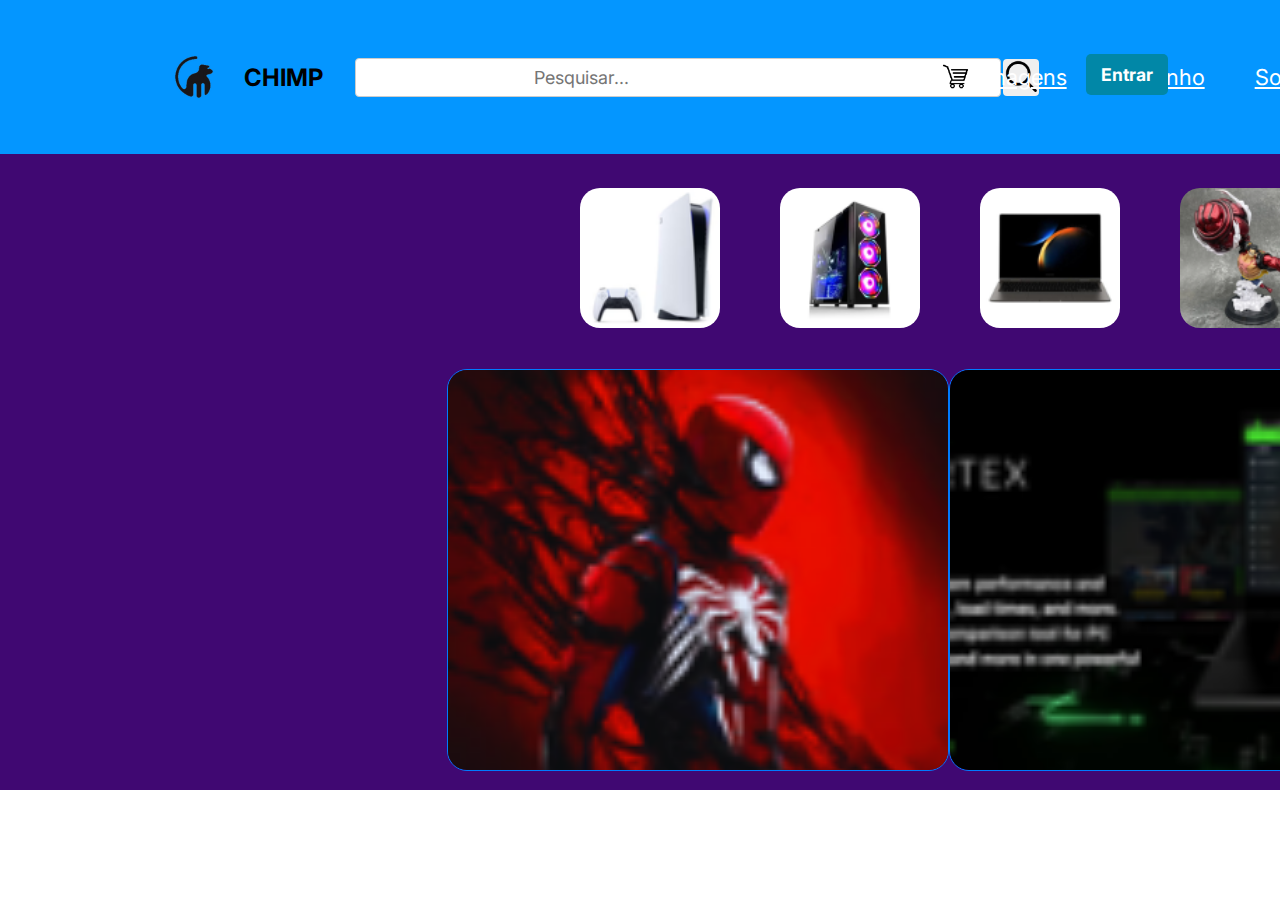
<file: index.html>
<!DOCTYPE html>
<html lang="pt-br">
<head>
    <meta charset="UTF-8">
    <meta name="viewport" content="width=device-width, initial-scale=1.0">
    <title>Chimp</title>
    <link rel="stylesheet" href="style.css">
    <link rel="stylesheet" href="Java.js">
    <link href='https://unpkg.com/boxicons@2.1.4/css/boxicons.min.css' rel='stylesheet'>
</head>
<body>
    <header>
        <nav class="nav-bar">
            <div class="logo">
                <img src="img/001.png"> <h2>CHIMP</h2>
            </div>  
          
          
            <form id="search-form"  >   
                <input type="text" id="search-input" placeholder="Pesquisar...">
                <button type="submit"><img src="img/002.png" width="32,5px"></button>
              </form>
      
           
    
            <div class="nav-list">
                <ul>
                    <li class="nav-item"> <a href="inicio.html" class="nav-link"><u>Inicío</u></a></li>
                    <li class="nav-item1"> <a href="imagens.html" class="nav-link"><u>Imagens</u></a></li>
                    <li class="nav-item2"> <a href="carrinho.html" class="nav-link"><u>Carrinho</u> </a></li>
                    <li class="nav-item3"> <a href="Sobre.html" class="nav-link"><u>Sobre</u></a></li>
                </ul>
            </div>
            
                <ul>
                    <div class="carrinho"><img src="img/010.png" ></div>
                </ul>
        

            <div class="login-button">
                <button><a href="entrar.php"> Entrar</a></button>
            </div>
     
          
        </nav>
     </div>   
    </header>

   
    <div class="barra2">
        <div class="container2">

            <div class="nav-list">
                <ul>
            <div class="quadro_pesquisa">
                <li class="nav-item"> <a href="consoles.html" class="nav-link"> <img src="img/005.png" alt="#"></a></li>
            </div>
    
            <div class="quadro_pesquisa2">
                <li class="nav-item"> <a href="computadores.html" class="nav-link"><img src="img/006.png" alt="#"></a></li>
            </div>
            <div class="quadro_pesquisa3">
                <li class="nav-item"> <a href="notbooks.html" class="nav-link"><img src="img/007.png" alt="#"></a></li>
            </div>
    
            <div class="quadro_pesquisa4">
                <li class="nav-item"> <a href="actionfigure.html" class="nav-link"> <img src="img/008.png" alt="#"></a></li>
            </div>
        </ul>
    </div>
        </div>
        </nav>
    </div>

    

    <nav class="barra">
    <div class="container">
    <div class="quadro">
        <img src="img/003.png" alt="#">
      </div>

      <div class="quadro2">
        <img src="img/004.png" alt="#">
      </div>
    </div>
    </nav>
  

      
    
</body>
</html>
</file>
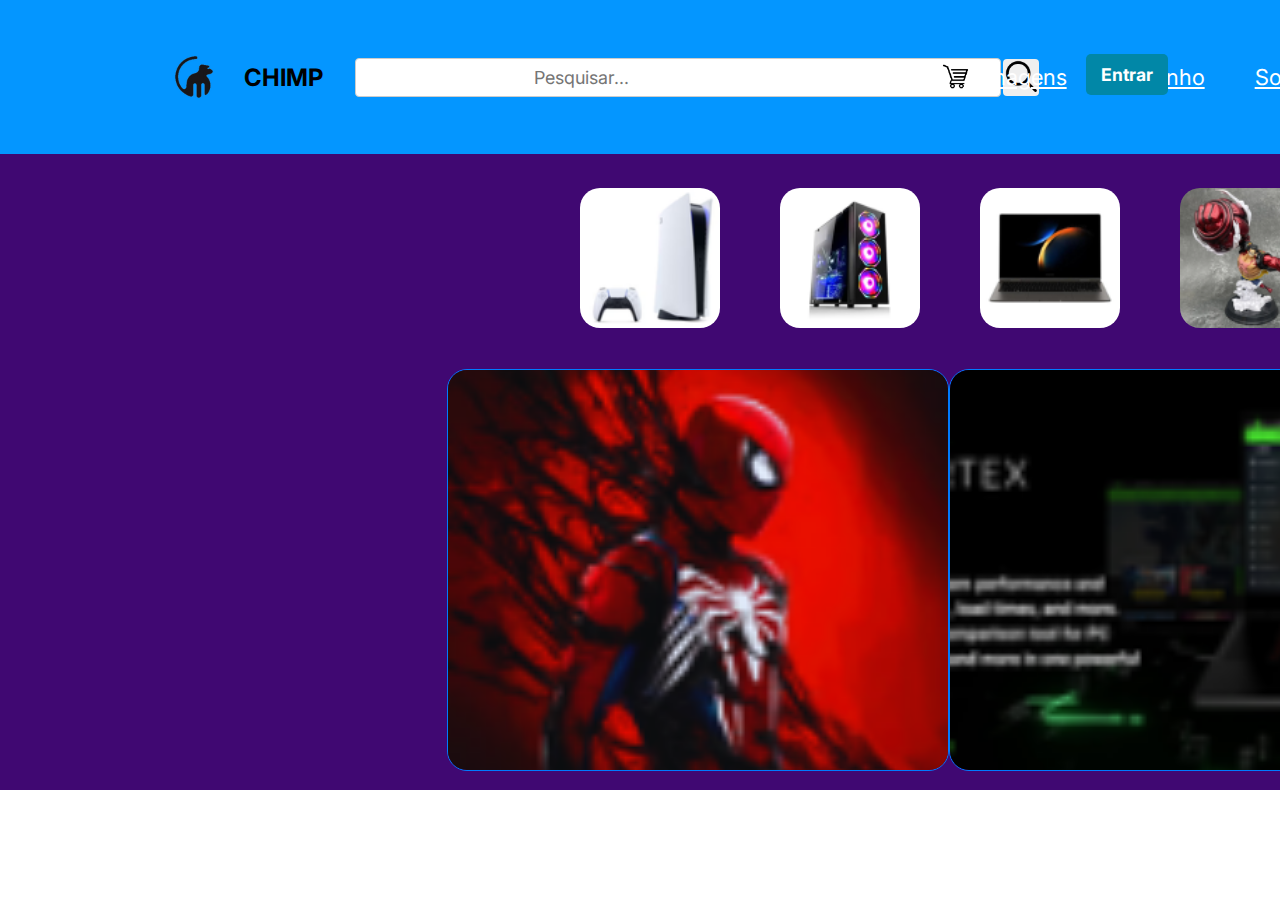
<file: site/index.html>
<!DOCTYPE html>
<html lang="pt-br">
<head>
    <meta charset="UTF-8">
    <meta name="viewport" content="width=device-width, initial-scale=1.0">
    <title>Chimp</title>
    <link rel="stylesheet" href="style.css">
    <link rel="stylesheet" href="Java.js">
    <link href='https://unpkg.com/boxicons@2.1.4/css/boxicons.min.css' rel='stylesheet'>
</head>
<body>
    <header>
        <nav class="nav-bar">
            <div class="logo">
                <img src="img/001.png"> <h2>CHIMP</h2>
            </div>  
          
          
            <form id="search-form"  >   
                <input type="text" id="search-input" placeholder="Pesquisar...">
                <button type="submit"><img src="img/002.png" width="32,5px"></button>
              </form>
      
           
    
            <div class="nav-list">
                <ul>
                    <li class="nav-item"> <a href="inicio.html" class="nav-link"><u>Inicío</u></a></li>
                    <li class="nav-item1"> <a href="imagens.html" class="nav-link"><u>Imagens</u></a></li>
                    <li class="nav-item2"> <a href="carrinho.html" class="nav-link"><u>Carrinho</u> </a></li>
                    <li class="nav-item3"> <a href="Sobre.html" class="nav-link"><u>Sobre</u></a></li>
                </ul>
            </div>
            
                <ul>
                    <div class="carrinho"><img src="img/010.png" ></div>
                </ul>
        

            <div class="login-button">
                <button><a href="entrar.php"> Entrar</a></button>
            </div>
     
          
        </nav>
     </div>   
    </header>

   
    <div class="barra2">
        <div class="container2">

            <div class="nav-list">
                <ul>
            <div class="quadro_pesquisa">
                <li class="nav-item"> <a href="consoles.html" class="nav-link"> <img src="img/005.png" alt="#"></a></li>
            </div>
    
            <div class="quadro_pesquisa2">
                <li class="nav-item"> <a href="computadores.html" class="nav-link"><img src="img/006.png" alt="#"></a></li>
            </div>
            <div class="quadro_pesquisa3">
                <li class="nav-item"> <a href="notbooks.html" class="nav-link"><img src="img/007.png" alt="#"></a></li>
            </div>
    
            <div class="quadro_pesquisa4">
                <li class="nav-item"> <a href="actionfigure.html" class="nav-link"> <img src="img/008.png" alt="#"></a></li>
            </div>
        </ul>
    </div>
        </div>
        </nav>
    </div>

    

    <nav class="barra">
    <div class="container">
    <div class="quadro">
        <img src="img/003.png" alt="#">
      </div>

      <div class="quadro2">
        <img src="img/004.png" alt="#">
      </div>
    </div>
    </nav>
  

      
    
</body>
</html>
</file>
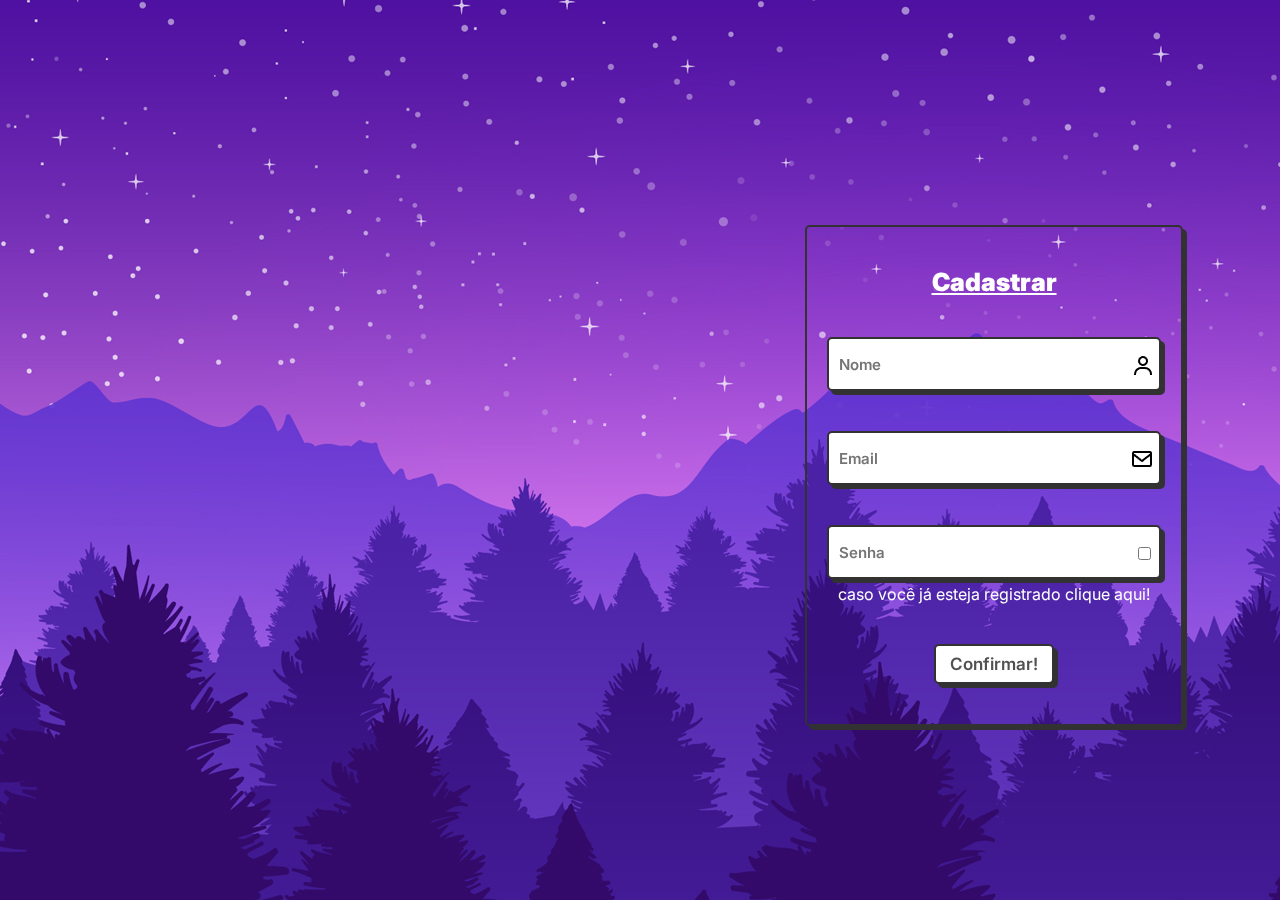
<file: registrar.html>
<!DOCTYPE html>
<html lang="pt-br">
<head>
    <meta charset="UTF-8">
    <meta name="viewport" content="width=device-width, initial-scale=1.0">
    <title>Chimp</title>
    <link rel="stylesheet" href="style.css">
    <link rel="stylesheet" href="Java.js">
    <link href='https://unpkg.com/boxicons@2.1.4/css/boxicons.min.css' rel='stylesheet'>
</head>

    <body>
  
<style>
   body{
      background-image: url("img/fundo.jpg");
   }
</style>

<div class="wrapper">
    <div class="card-switch">
        <label class="switch">
           <input type="checkbox" class="toggle">
          
           
           <div class="flip-card__inner">
              <div class="flip-card__front">
            
                 <div class="title"><u>Cadastrar</u></div>
                 <form class="flip-card__form" action="" method="post">
                    <input class="card__input" placeholder="Nome" type="name">  <ul><div class="user1"><img src="[data-uri]"/></div></ul>
                    <input class="card__input" name="email" placeholder="Email" type="email"> <ul><div class="email2"><img src="[data-uri]"/></div></ul>
                    <input class="card__input" name="password" placeholder="Senha" id="senha" type="password">
                    <div class="Senha2">
                        <input type="checkbox" id="mostrarSenha" onchange="toggleSenha()"> <label for="mostrarSenha"></label>
                    </div>
                    <div class="remember-forgot">
                      <a href="entrar.php" >caso você já esteja registrado clique aqui!</a>
                     </div>


                   <button class="flip-card__btn">Confirmar!</button>
                 
<!---------------------------------------------------------------------------------------------------------------------------------------------------------------------------------------- -->


<!--------------------------------------------------------------------------------------------------------------------------------------------------------------------------------------->
<script>
function toggleSenha() {
var senhaInput = document.getElementById('senha');

// Se a caixa de seleção estiver marcada, muda o tipo de entrada para "text"; senão, muda para "password"
senhaInput.type = document.getElementById('mostrarSenha').checked ? 'text' : 'password';
}

</script>

                 </form>
              </div>  
           </div>
        </label>
    </div>   
</div>


</body>
</html>
</file>
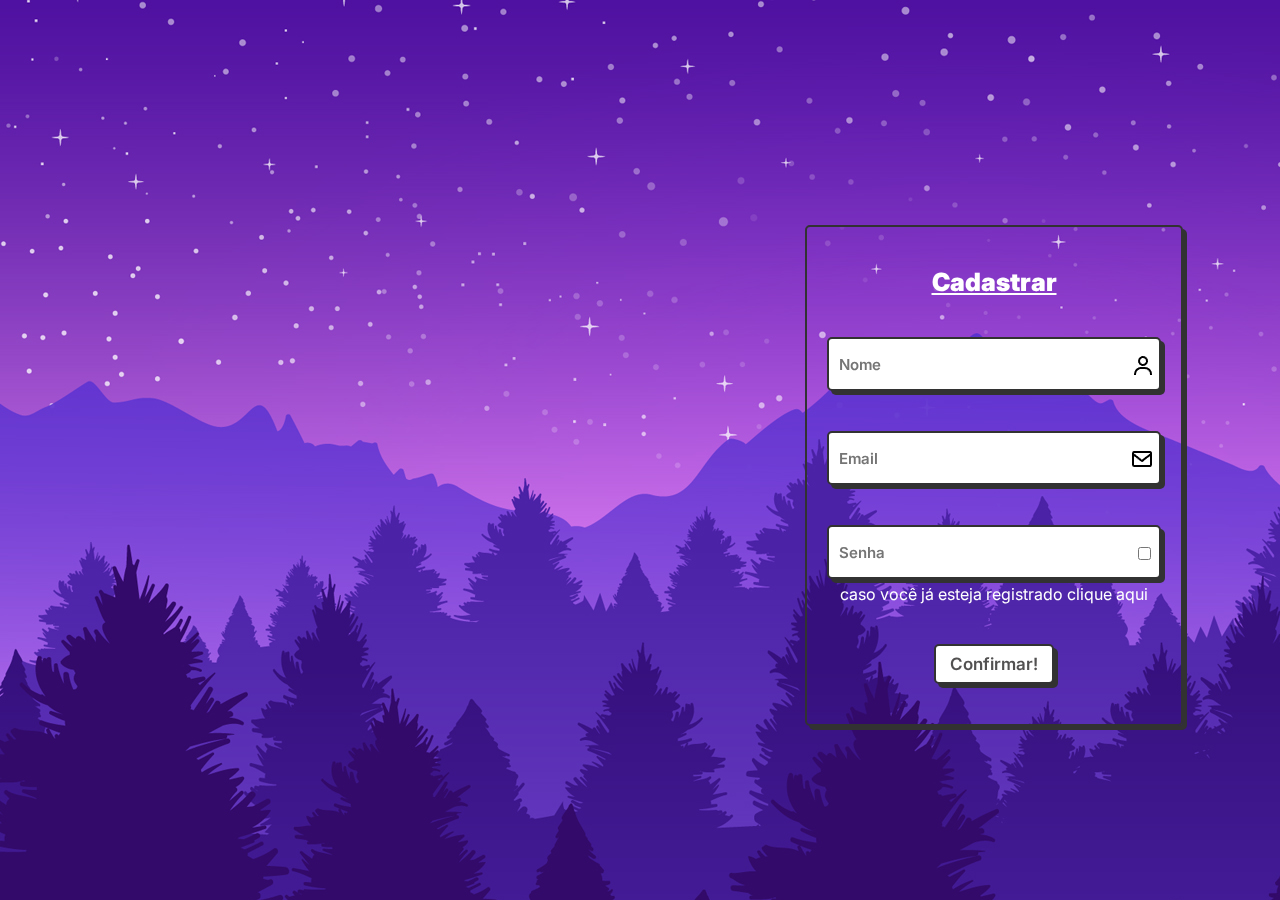
<file: site/registrar.html>
<!DOCTYPE html>
<html lang="pt-br">
<head>
    <meta charset="UTF-8">
    <meta name="viewport" content="width=device-width, initial-scale=1.0">
    <title>Chimp</title>
    <link rel="stylesheet" href="style.css">
    <link rel="stylesheet" href="Java.js">
    <link href='https://unpkg.com/boxicons@2.1.4/css/boxicons.min.css' rel='stylesheet'>
</head>

    <body>
  
<style>
   body{
      background-image: url("img/fundo.jpg");
   }
</style>

<div class="wrapper">
    <div class="card-switch">
        <label class="switch">
           <input type="checkbox" class="toggle">
          
           
           <div class="flip-card__inner">
              <div class="flip-card__front">
            
                 <div class="title"><u>Cadastrar</u></div>
                 <form class="flip-card__form" action="" method="post">
                    <input class="card__input" placeholder="Nome" type="name">  <ul><div class="user1"><img src="[data-uri]"/></div></ul>
                    <input class="card__input" name="email" placeholder="Email" type="email"> <ul><div class="email2"><img src="[data-uri]"/></div></ul>
                    <input class="card__input" name="password" placeholder="Senha" id="senha" type="password">
                    <div class="Senha2">
                        <input type="checkbox" id="mostrarSenha" onchange="toggleSenha()"> <label for="mostrarSenha"></label>
                    </div>
                    <div class="remember-forgot">
                      <a href="entrar.php" >caso você já esteja registrado clique aqui</a>
                     </div>


                   <button class="flip-card__btn">Confirmar!</button>
                 
<!---------------------------------------------------------------------------------------------------------------------------------------------------------------------------------------- -->


<!--------------------------------------------------------------------------------------------------------------------------------------------------------------------------------------->
<script>
function toggleSenha() {
var senhaInput = document.getElementById('senha');

// Se a caixa de seleção estiver marcada, muda o tipo de entrada para "text"; senão, muda para "password"
senhaInput.type = document.getElementById('mostrarSenha').checked ? 'text' : 'password';
}

</script>

                 </form>
              </div>  
           </div>
        </label>
    </div>   
</div>


</body>
</html>
</file>
<file: style.css>
@import url('https://fonts.googleapis.com/css2?family=Inter:wght@100..900&display=swap');
* { 
    padding: 0;
    margin: 0;
    font-family: 'inter', sans-serif ;
}
header {
background-color: #0496FF;
box-shadow: 0px  3rgb(30, 30, 30) #464646;

}

.barra2 {
  display: flex;
  justify-content: space-between;
  padding: 0.0rem 10rem;
  height: 200px;
  background-color: #400872;
}

.barra {
  display: flex;
  justify-content: space-between;
  padding: 0.5rem 7rem;
  height: 420px;
  background-color: #400872;
}


.nav-bar {
    display: flex;
    justify-content: space-between;
    padding: 1.5rem 7rem;
}

.logo { 
    display:  flex;
    align-items: center;
    padding: 0.1rem ;
    width: 0.1rem;
    margin: 0.1rem;
    margin-left: 30px;
    
}


.nav-list { 
    display: flex;
    align-items: center;
   width: 20px;
   justify-content: space-between;
  
}
 
.nav-list ul { 
    display: flex;
    align-items: center;
    list-style: none;
    justify-content: space-between;
    
    
    
    
}

.nav-item {
    margin: 0 0px;
    display: flex;
    margin-left: 250px;
    display: flex;
}

.nav-item1 {
  margin: 0 0px;
  display: flex;
  margin-left: 50px;
  display: flex;
}

.nav-item2 {
  margin: 0 0px;
  display: flex;
  margin-left: 50px;
  display: flex;
}

.nav-item3 {
  margin: 0 0rem;
  display: flex;
  margin-left: 50px;
  display: flex;
}

.nav-link { 
    text-decoration: none;
    font-size:  22px;
    color: #fff;
    font-weight: 400px;
    padding: 0.1rem; 
   display: flex;
   justify-content: space-between;
   padding: 0rem 0rem;
    
    
}

.login-button button {
   border: none;
   background-color: #0187a7;
   padding: 10px 15px; 
   border-radius: 5px;
   cursor: pointer;
   margin-top: 30px;
   
   
   
   
}
.login-button button a {
    text-decoration: none;
    color: #fff;
    font-size: 1.1rem;
    font-weight: 700;
     

}


#search-form {
    display: flex;
    align-items: center;
    width: 1.0rem;
    margin-left: 250px;
    
   
  }
  
  #search-input {
    padding: 8px  178px ;
    font-size: 18px;
    border: 1px solid #ccc;
    border-radius: 4px; 
    margin-left: -150px; 
  }

  
  
  #search-input:focus {
    outline: none;
    border-color: #007bff; /* cor do foco */
    
  }
  
  button {
    padding: 1px 2px;
    margin-left: 2px;
    color: white;
    border: none;
    border-radius: 4px;
    cursor: pointer;
  }
  
  button:hover {
    background-color: #898b8d; /* cor do hover */
  }

  .container {
    display: flex; /* Permite que os elementos filhos se alinhem horizontalmente */  
  }

  .container2 {
    display: flex;
  }

  .container3 {
    display: flex;
  }
  

  /* Estilos para o quadro */
.quadro {
  width: 500px; /* Largura do quadro */
  height: 400px; /* Altura do quadro */
  border: 1px solid #007bff; /* Cor e espessura da moldura */
  border-radius: 20px; /* Borda arredondada */
  overflow: hidden; /* Esconder partes da imagem que ultrapassam o quadro */
  position: relative; /* Para posicionar a imagem corretamente */
  left: 335px;
  display: flex;
  margin-top: 7px;
}

/* Estilo da imagem dentro do quadro */
.quadro img {
  width: 100%; /* Garante que a imagem preencha o quadro */
  height: auto; /* Mantém a proporção da imagem */
  position: absolute; /* Permite posicionar a imagem dentro do quadro */
  top: 50%; /* Ajusta a posição verticalmente */
  left: 50%; /* Ajusta a posição horizontalmente */
  transform: translate(-50%, -50%); /* Centraliza a imagem */
}

  /* Estilos para o quadro */
  .quadro2 {
    width: 500px; /* Largura do quadro */
    height: 400px; /* Altura do quadro */
    border: 1px solid #007bff; /* Cor e espessura da moldura */
    border-radius: 20px; /* Borda arredondada */
    overflow: hidden; /* Esconder partes da imagem que ultrapassam o quadro */
    position: relative; /* Para posicionar a imagem corretamente */
    display: flex;
    left: 335px;
    margin-top: 7px;
  }
  
  /* Estilo da imagem dentro do quadro */
  .quadro2 img {
    width: 100%; /* Garante que a imagem preencha o quadro */
    height: auto; /* Mantém a proporção da imagem */
    position: absolute; /* Permite posicionar a imagem dentro do quadro */
    top: 50%; /* Ajusta a posição verticalmente */
    left: 50%; /* Ajusta a posição horizontalmente */
    transform: translate(-50%, -50%); /* Centraliza a imagem */
  }

  .quadro_pesquisa {
    width: 200px; /* Largura do quadro */
    height: 200px; /* Altura do quadro */
    border: 0px solid #007bff; /* Cor e espessura da moldura */
    border-radius: 20px; /* Borda arredondada */
    overflow: hidden; /* Esconder partes da imagem que ultrapassam o quadro */
    position: relative; /* Para posicionar a imagem corretamente */
    left: 390px;
    display: flex;
    margin-top: 7px;
    border-radius: 20px;
  }
  
  /* Estilo da imagem dentro do quadro */
  .quadro_pesquisa img {
    width: 70%; /* Garante que a imagem preencha o quadro */
    height: auto; /* Mantém a proporção da imagem */
    position: absolute; /* Permite posicionar a imagem dentro do quadro */
    top: 50%; /* Ajusta a posição verticalmente */
    left: 50%; /* Ajusta a posição horizontalmente */
    transform: translate(-50%, -50%); /* Centraliza a imagem */
    border-radius: 20px;
  }

  .quadro_pesquisa2 {
    width: 200px; /* Largura do quadro */
    height: 200px; /* Altura do quadro */
    border: 0px solid #007bff; /* Cor e espessura da moldura */
    border-radius: 20px; /* Borda arredondada */
    overflow: hidden; /* Esconder partes da imagem que ultrapassam o quadro */
    position: relative; /* Para posicionar a imagem corretamente */
    left: 390px;
    display: flex;
    margin-top: 7px;
  }
  
  /* Estilo da imagem dentro do quadro */
  .quadro_pesquisa2 img {
    width: 70%; /* Garante que a imagem preencha o quadro */
    height: auto; /* Mantém a proporção da imagem */
    position: absolute; /* Permite posicionar a imagem dentro do quadro */
    top: 50%; /* Ajusta a posição verticalmente */
    left: 50%; /* Ajusta a posição horizontalmente */
    transform: translate(-50%, -50%); /* Centraliza a imagem */
    border-radius: 20px;
  }

  .quadro_pesquisa3 {
    width: 200px; /* Largura do quadro */
    height: 200px; /* Altura do quadro */
    border: 0px solid #007bff; /* Cor e espessura da moldura */
    border-radius: 20px; /* Borda arredondada */
    overflow: hidden; /* Esconder partes da imagem que ultrapassam o quadro */
    position: relative; /* Para posicionar a imagem corretamente */
    left: 390px;
    display: flex;
    margin-top: 7px;
    border-radius: 20px;
  }
  
  /* Estilo da imagem dentro do quadro */
  .quadro_pesquisa3 img {
    width: 70%; /* Garante que a imagem preencha o quadro */
    height: auto; /* Mantém a proporção da imagem */
    position: absolute; /* Permite posicionar a imagem dentro do quadro */
    top: 50%; /* Ajusta a posição verticalmente */
    left: 50%; /* Ajusta a posição horizontalmente */
    transform: translate(-50%, -50%); /* Centraliza a imagem */
    border-radius: 20px;
  }

  .quadro_pesquisa4 {
    width: 200px; /* Largura do quadro */
    height: 200px; /* Altura do quadro */
    border: 0px solid #007bff; /* Cor e espessura da moldura */
    border-radius: 20px; /* Borda arredondada */
    overflow: hidden; /* Esconder partes da imagem que ultrapassam o quadro */
    position: relative; /* Para posicionar a imagem corretamente */
    left: 390px;
    display: flex;
    margin-top: 7px;
  }
  
  /* Estilo da imagem dentro do quadro */
  .quadro_pesquisa4 img {
    width: 70%; /* Garante que a imagem preencha o quadro */
    height: auto; /* Mantém a proporção da imagem */
    position: absolute; /* Permite posicionar a imagem dentro do quadro */
    top: 50%; /* Ajusta a posição verticalmente */
    left: 50%; /* Ajusta a posição horizontalmente */
    transform: translate(-50%, -50%); /* Centraliza a imagem */
    border-radius: 20px;
  }

 

  .wrapper {
    --inicio-color : white;
    --fonte-color: #ffffff;
    --input-focus: #2d8cf0;
    --font-color: #525151;
    --font-color-sub: #686565;
    --bg-color: #fff;
    --bg-color-alt: #2f253d;
    --main-color: #323232;
      /* display: flex; */
      /* flex-direction: column; */
      /* align-items: center; */
  }
  /* switch card */
  .switch {
    transform: translateY(100px);
    transform: translateX(930px);
    position: relative;
    display: flex;
    flex-direction: column;
    justify-content: center;
    align-items: center;
    gap: 30px;
    width: 50px;
    height: 20px;
    margin-top: 200px;
    
  }
  
  
  
 
  
  .toggle {
    opacity: 0;
    width: 0;
    height: 0;
  }
  
  
  
  
 
  
  /* card */ 
  
  .flip-card__inner {
    width: 300px;
    height: 350px;
    position: relative;
    background-color: transparent;
    perspective: 1000px;
      /* width: 100%;
      height: 100%; */
    text-align: center;
    transition: transform 0.8s;
    transform-style: preserve-3d;
  }
  
  
  
  .toggle:checked ~ .flip-card__front {
    box-shadow: none;
  }
  
  .flip-card__front, .flip-card__back {
    padding: 20px;
    position: absolute;
    display: flex;
    flex-direction: column;
    justify-content: center;
    -webkit-backface-visibility: hidden;
    backface-visibility: hidden;
    background: lightgrey;
    gap: 20px;
    border-radius: 5px;
    border: 2px solid var(--main-color);
    box-shadow: 4px 4px var(--main-color);
    background: transparent;
    background-position: center;
  }
  
  .flip-card__back {
    width: 100%;
    transform: rotateY(180deg);
  }
  
  .flip-card__form {
    display: flex;
    flex-direction: column;
    align-items: center;
    gap: 20px;
  }
  
  .title {
    margin: 20px 0 20px 0;
    font-size: 25px;
    font-weight: 900;
    text-align: center;
    color: var(--inicio-color);
  }
  
  .flip-card__input {
    width: 280px;
    height: 50px;
    border-radius: 5px;
    border: 2px solid var(--main-color);
    background-color: var(--bg-color);
    box-shadow: 4px 4px var(--main-color);
    font-size: 15px;
    font-weight: 600;
    color: var(--font-color);
    padding: 5px 10px;
    outline: none;
  }
  
  .flip-card__input::placeholder {
    color: var(--font-color-sub);
    opacity: 0.8;
  }
  
  .flip-card__input:focus {
    border: 2px solid var(--input-focus);
  }
  
  .flip-card__btn:active, .button-confirm:active {
    box-shadow: 0px 0px var(--main-color);
    transform: translate(3px, 3px);
  }
  
  .flip-card__btn {
    margin: 20px 0 20px 0;
    width: 120px;
    height: 40px;
    border-radius: 5px;
    border: 2px solid var(--main-color);
    background-color: var(--bg-color);
    box-shadow: 4px 4px var(--main-color);
    font-size: 17px;
    font-weight: 600;
    color: var(--font-color);
    cursor: pointer;
  } 


  .carrinho{
   height: 25px;
    margin-left: 180px;
    margin-top: 40px;
    display: flex;
    z-index: 2;
    
  }

  .email1{
    display: flex;
    margin-top: -43px;
    margin-left: 275px;
  }
  
  .email2{
    display: flex;
    margin-top: -58px;
    margin-left: 296px;
  }

  .Senh4{
  
    margin-top: -61px;
    margin-left: 266px;
    z-index: 2;
    position: relative;
  }

  .Senha2{
  
    margin-top: -55px;
    margin-left: 300px;
    z-index: 2;
    position: relative;
  }

  .user1{
    display: flex;
    margin-top: -57px;
    margin-left: 297px;
  }


  .remember-forgot {
   
    display: flex;
    justify-content: space-between;
  color: #ffffff;
  
a:link {color: white;}
a:visited {color: white;}
a:hover {color: rgb(236, 236, 236);}
a:active {color: rgb(255, 255, 255);}
  
}
 
.remember-forgot a {
  text-decoration: none;
}
  
.card__input {
  width: 310px;
  height: 40px;
  border-radius: 5px;
  border: 2px solid var(--main-color);
  background-color: var(--bg-color);
  box-shadow: 4px 4px var(--main-color);
  font-size: 15px;
  font-weight: 600;
  color: var(--font-color);
  padding: 5px 10px;
  outline: none;
}
</file>
<file: site/style.css>
@import url('https://fonts.googleapis.com/css2?family=Inter:wght@100..900&display=swap');
* { 
    padding: 0;
    margin: 0;
    font-family: 'inter', sans-serif ;
}
header {
background-color: #0496FF;
box-shadow: 0px  3rgb(30, 30, 30) #464646;

}

.barra2 {
  display: flex;
  justify-content: space-between;
  padding: 0.0rem 10rem;
  height: 200px;
  background-color: #400872;
}

.barra {
  display: flex;
  justify-content: space-between;
  padding: 0.5rem 7rem;
  height: 420px;
  background-color: #400872;
}


.nav-bar {
    display: flex;
    justify-content: space-between;
    padding: 1.5rem 7rem;
}

.logo { 
    display:  flex;
    align-items: center;
    padding: 0.1rem ;
    width: 0.1rem;
    margin: 0.1rem;
    margin-left: 30px;
    
}


.nav-list { 
    display: flex;
    align-items: center;
   width: 20px;
   justify-content: space-between;
  
}
 
.nav-list ul { 
    display: flex;
    align-items: center;
    list-style: none;
    justify-content: space-between;
    
    
    
    
}

.nav-item {
    margin: 0 0px;
    display: flex;
    margin-left: 250px;
    display: flex;
}

.nav-item1 {
  margin: 0 0px;
  display: flex;
  margin-left: 50px;
  display: flex;
}

.nav-item2 {
  margin: 0 0px;
  display: flex;
  margin-left: 50px;
  display: flex;
}

.nav-item3 {
  margin: 0 0rem;
  display: flex;
  margin-left: 50px;
  display: flex;
}

.nav-link { 
    text-decoration: none;
    font-size:  22px;
    color: #fff;
    font-weight: 400px;
    padding: 0.1rem; 
   display: flex;
   justify-content: space-between;
   padding: 0rem 0rem;
    
    
}

.login-button button {
   border: none;
   background-color: #0187a7;
   padding: 10px 15px; 
   border-radius: 5px;
   cursor: pointer;
   margin-top: 30px;
   
   
   
   
}
.login-button button a {
    text-decoration: none;
    color: #fff;
    font-size: 1.1rem;
    font-weight: 700;
     

}


#search-form {
    display: flex;
    align-items: center;
    width: 1.0rem;
    margin-left: 250px;
    
   
  }
  
  #search-input {
    padding: 8px  178px ;
    font-size: 18px;
    border: 1px solid #ccc;
    border-radius: 4px; 
    margin-left: -150px; 
  }

  
  
  #search-input:focus {
    outline: none;
    border-color: #007bff; /* cor do foco */
    
  }
  
  button {
    padding: 1px 2px;
    margin-left: 2px;
    color: white;
    border: none;
    border-radius: 4px;
    cursor: pointer;
  }
  
  button:hover {
    background-color: #898b8d; /* cor do hover */
  }

  .container {
    display: flex; /* Permite que os elementos filhos se alinhem horizontalmente */  
  }

  .container2 {
    display: flex;
  }

  .container3 {
    display: flex;
  }
  

  /* Estilos para o quadro */
.quadro {
  width: 500px; /* Largura do quadro */
  height: 400px; /* Altura do quadro */
  border: 1px solid #007bff; /* Cor e espessura da moldura */
  border-radius: 20px; /* Borda arredondada */
  overflow: hidden; /* Esconder partes da imagem que ultrapassam o quadro */
  position: relative; /* Para posicionar a imagem corretamente */
  left: 335px;
  display: flex;
  margin-top: 7px;
}

/* Estilo da imagem dentro do quadro */
.quadro img {
  width: 100%; /* Garante que a imagem preencha o quadro */
  height: auto; /* Mantém a proporção da imagem */
  position: absolute; /* Permite posicionar a imagem dentro do quadro */
  top: 50%; /* Ajusta a posição verticalmente */
  left: 50%; /* Ajusta a posição horizontalmente */
  transform: translate(-50%, -50%); /* Centraliza a imagem */
}

  /* Estilos para o quadro */
  .quadro2 {
    width: 500px; /* Largura do quadro */
    height: 400px; /* Altura do quadro */
    border: 1px solid #007bff; /* Cor e espessura da moldura */
    border-radius: 20px; /* Borda arredondada */
    overflow: hidden; /* Esconder partes da imagem que ultrapassam o quadro */
    position: relative; /* Para posicionar a imagem corretamente */
    display: flex;
    left: 335px;
    margin-top: 7px;
  }
  
  /* Estilo da imagem dentro do quadro */
  .quadro2 img {
    width: 100%; /* Garante que a imagem preencha o quadro */
    height: auto; /* Mantém a proporção da imagem */
    position: absolute; /* Permite posicionar a imagem dentro do quadro */
    top: 50%; /* Ajusta a posição verticalmente */
    left: 50%; /* Ajusta a posição horizontalmente */
    transform: translate(-50%, -50%); /* Centraliza a imagem */
  }

  .quadro_pesquisa {
    width: 200px; /* Largura do quadro */
    height: 200px; /* Altura do quadro */
    border: 0px solid #007bff; /* Cor e espessura da moldura */
    border-radius: 20px; /* Borda arredondada */
    overflow: hidden; /* Esconder partes da imagem que ultrapassam o quadro */
    position: relative; /* Para posicionar a imagem corretamente */
    left: 390px;
    display: flex;
    margin-top: 7px;
    border-radius: 20px;
  }
  
  /* Estilo da imagem dentro do quadro */
  .quadro_pesquisa img {
    width: 70%; /* Garante que a imagem preencha o quadro */
    height: auto; /* Mantém a proporção da imagem */
    position: absolute; /* Permite posicionar a imagem dentro do quadro */
    top: 50%; /* Ajusta a posição verticalmente */
    left: 50%; /* Ajusta a posição horizontalmente */
    transform: translate(-50%, -50%); /* Centraliza a imagem */
    border-radius: 20px;
  }

  .quadro_pesquisa2 {
    width: 200px; /* Largura do quadro */
    height: 200px; /* Altura do quadro */
    border: 0px solid #007bff; /* Cor e espessura da moldura */
    border-radius: 20px; /* Borda arredondada */
    overflow: hidden; /* Esconder partes da imagem que ultrapassam o quadro */
    position: relative; /* Para posicionar a imagem corretamente */
    left: 390px;
    display: flex;
    margin-top: 7px;
  }
  
  /* Estilo da imagem dentro do quadro */
  .quadro_pesquisa2 img {
    width: 70%; /* Garante que a imagem preencha o quadro */
    height: auto; /* Mantém a proporção da imagem */
    position: absolute; /* Permite posicionar a imagem dentro do quadro */
    top: 50%; /* Ajusta a posição verticalmente */
    left: 50%; /* Ajusta a posição horizontalmente */
    transform: translate(-50%, -50%); /* Centraliza a imagem */
    border-radius: 20px;
  }

  .quadro_pesquisa3 {
    width: 200px; /* Largura do quadro */
    height: 200px; /* Altura do quadro */
    border: 0px solid #007bff; /* Cor e espessura da moldura */
    border-radius: 20px; /* Borda arredondada */
    overflow: hidden; /* Esconder partes da imagem que ultrapassam o quadro */
    position: relative; /* Para posicionar a imagem corretamente */
    left: 390px;
    display: flex;
    margin-top: 7px;
    border-radius: 20px;
  }
  
  /* Estilo da imagem dentro do quadro */
  .quadro_pesquisa3 img {
    width: 70%; /* Garante que a imagem preencha o quadro */
    height: auto; /* Mantém a proporção da imagem */
    position: absolute; /* Permite posicionar a imagem dentro do quadro */
    top: 50%; /* Ajusta a posição verticalmente */
    left: 50%; /* Ajusta a posição horizontalmente */
    transform: translate(-50%, -50%); /* Centraliza a imagem */
    border-radius: 20px;
  }

  .quadro_pesquisa4 {
    width: 200px; /* Largura do quadro */
    height: 200px; /* Altura do quadro */
    border: 0px solid #007bff; /* Cor e espessura da moldura */
    border-radius: 20px; /* Borda arredondada */
    overflow: hidden; /* Esconder partes da imagem que ultrapassam o quadro */
    position: relative; /* Para posicionar a imagem corretamente */
    left: 390px;
    display: flex;
    margin-top: 7px;
  }
  
  /* Estilo da imagem dentro do quadro */
  .quadro_pesquisa4 img {
    width: 70%; /* Garante que a imagem preencha o quadro */
    height: auto; /* Mantém a proporção da imagem */
    position: absolute; /* Permite posicionar a imagem dentro do quadro */
    top: 50%; /* Ajusta a posição verticalmente */
    left: 50%; /* Ajusta a posição horizontalmente */
    transform: translate(-50%, -50%); /* Centraliza a imagem */
    border-radius: 20px;
  }

 

  .wrapper {
    --inicio-color : white;
    --fonte-color: #ffffff;
    --input-focus: #2d8cf0;
    --font-color: #525151;
    --font-color-sub: #686565;
    --bg-color: #fff;
    --bg-color-alt: #2f253d;
    --main-color: #323232;
      /* display: flex; */
      /* flex-direction: column; */
      /* align-items: center; */
  }
  /* switch card */
  .switch {
    transform: translateY(100px);
    transform: translateX(930px);
    position: relative;
    display: flex;
    flex-direction: column;
    justify-content: center;
    align-items: center;
    gap: 30px;
    width: 50px;
    height: 20px;
    margin-top: 200px;
    
  }
  
  
  
 
  
  .toggle {
    opacity: 0;
    width: 0;
    height: 0;
  }
  
  
  
  
 
  
  /* card */ 
  
  .flip-card__inner {
    width: 300px;
    height: 350px;
    position: relative;
    background-color: transparent;
    perspective: 1000px;
      /* width: 100%;
      height: 100%; */
    text-align: center;
    transition: transform 0.8s;
    transform-style: preserve-3d;
  }
  
  
  
  .toggle:checked ~ .flip-card__front {
    box-shadow: none;
  }
  
  .flip-card__front, .flip-card__back {
    padding: 20px;
    position: absolute;
    display: flex;
    flex-direction: column;
    justify-content: center;
    -webkit-backface-visibility: hidden;
    backface-visibility: hidden;
    background: lightgrey;
    gap: 20px;
    border-radius: 5px;
    border: 2px solid var(--main-color);
    box-shadow: 4px 4px var(--main-color);
    background: transparent;
    background-position: center;
  }
  
  .flip-card__back {
    width: 100%;
    transform: rotateY(180deg);
  }
  
  .flip-card__form {
    display: flex;
    flex-direction: column;
    align-items: center;
    gap: 20px;
  }
  
  .title {
    margin: 20px 0 20px 0;
    font-size: 25px;
    font-weight: 900;
    text-align: center;
    color: var(--inicio-color);
  }
  
  .flip-card__input {
    width: 280px;
    height: 50px;
    border-radius: 5px;
    border: 2px solid var(--main-color);
    background-color: var(--bg-color);
    box-shadow: 4px 4px var(--main-color);
    font-size: 15px;
    font-weight: 600;
    color: var(--font-color);
    padding: 5px 10px;
    outline: none;
  }
  
  .flip-card__input::placeholder {
    color: var(--font-color-sub);
    opacity: 0.8;
  }
  
  .flip-card__input:focus {
    border: 2px solid var(--input-focus);
  }
  
  .flip-card__btn:active, .button-confirm:active {
    box-shadow: 0px 0px var(--main-color);
    transform: translate(3px, 3px);
  }
  
  .flip-card__btn {
    margin: 20px 0 20px 0;
    width: 120px;
    height: 40px;
    border-radius: 5px;
    border: 2px solid var(--main-color);
    background-color: var(--bg-color);
    box-shadow: 4px 4px var(--main-color);
    font-size: 17px;
    font-weight: 600;
    color: var(--font-color);
    cursor: pointer;
  } 


  .carrinho{
   height: 25px;
    margin-left: 180px;
    margin-top: 40px;
    display: flex;
    z-index: 2;
    
  }

  .email1{
    display: flex;
    margin-top: -43px;
    margin-left: 275px;
  }
  
  .email2{
    display: flex;
    margin-top: -58px;
    margin-left: 296px;
  }

  .Senh4{
  
    margin-top: -61px;
    margin-left: 266px;
    z-index: 2;
    position: relative;
  }

  .Senha2{
  
    margin-top: -55px;
    margin-left: 300px;
    z-index: 2;
    position: relative;
  }

  .user1{
    display: flex;
    margin-top: -57px;
    margin-left: 297px;
  }


  .remember-forgot {
   
    display: flex;
    justify-content: space-between;
  color: #ffffff;
  
a:link {color: white;}
a:visited {color: white;}
a:hover {color: rgb(236, 236, 236);}
a:active {color: rgb(255, 255, 255);}
  
}
 
.remember-forgot a {
  text-decoration: none;
}
  
.card__input {
  width: 310px;
  height: 40px;
  border-radius: 5px;
  border: 2px solid var(--main-color);
  background-color: var(--bg-color);
  box-shadow: 4px 4px var(--main-color);
  font-size: 15px;
  font-weight: 600;
  color: var(--font-color);
  padding: 5px 10px;
  outline: none;
}
</file>
